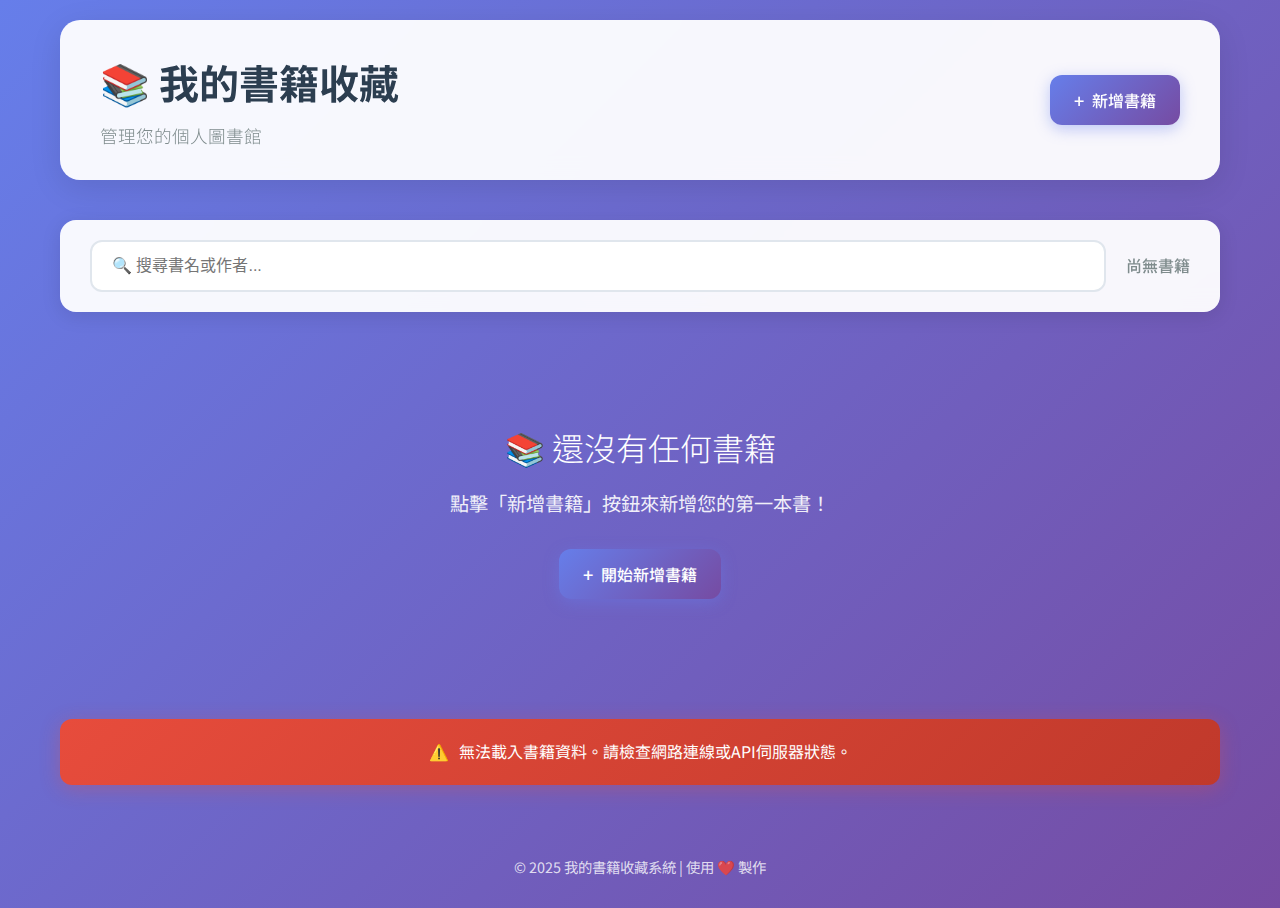
<file: frontend/index.html>
<!DOCTYPE html>
<html lang="zh-TW">
<head>
    <meta charset="UTF-8">
    <meta name="viewport" content="width=device-width, initial-scale=1.0">
    <title>📚 我的書籍收藏</title>
    <link rel="stylesheet" href="style.css">
    <link rel="preconnect" href="https://fonts.googleapis.com">
    <link rel="preconnect" href="https://fonts.gstatic.com" crossorigin>
    <link href="https://fonts.googleapis.com/css2?family=Noto+Sans+TC:wght@300;400;500;700&display=swap" rel="stylesheet">
</head>
<body>
    <div class="container">
        <header>
            <div class="header-content">
                <h1>📚 我的書籍收藏</h1>
                <p class="subtitle">管理您的個人圖書館</p>
            </div>
            <button id="addBookBtn" class="btn btn-primary">
                <span class="btn-icon">+</span>
                新增書籍
            </button>
        </header>

        <div class="search-section">
            <div class="search-bar">
                <input type="text" id="searchInput" placeholder="🔍 搜尋書名或作者...">
            </div>
            <div class="stats">
                <span id="bookCount">載入中...</span>
            </div>
        </div>

        <div id="bookGrid" class="book-grid">
            <!-- 書籍卡片將在這裡動態生成 -->
        </div>

        <div id="loadingSpinner" class="loading">
            <div class="spinner"></div>
            <p>載入書籍資料中...</p>
        </div>
        
        <div id="errorMessage" class="error" style="display: none;">
            <span class="error-icon">⚠️</span>
            <span class="error-text"></span>
        </div>
    </div>

    <!-- 新增書籍模態框 -->
    <div id="addBookModal" class="modal">
        <div class="modal-content">
            <div class="modal-header">
                <h2>📖 新增書籍</h2>
                <span class="close">&times;</span>
            </div>
            <form id="addBookForm">
                <div class="form-group">
                    <label for="bookTitle">書名 <span class="required">*</span></label>
                    <input type="text" id="bookTitle" required placeholder="請輸入書名">
                </div>
                <div class="form-group">
                    <label for="bookAuthor">作者 <span class="required">*</span></label>
                    <input type="text" id="bookAuthor" required placeholder="請輸入作者姓名">
                </div>
                <div class="form-group">
                    <label for="bookCover">封面圖片URL</label>
                    <input type="url" id="bookCover" placeholder="https://example.com/cover.jpg">
                    <small class="form-help">可選：提供書籍封面圖片的網址</small>
                </div>
                <div class="form-actions">
                    <button type="button" class="btn btn-secondary" onclick="closeModal()">取消</button>
                    <button type="submit" class="btn btn-primary">
                        <span class="btn-icon">+</span>
                        新增書籍
                    </button>
                </div>
            </form>
        </div>
    </div>

    <!-- 確認刪除模態框 -->
    <div id="confirmModal" class="modal">
        <div class="modal-content confirm-modal">
            <div class="modal-header">
                <h2>🗑️ 確認刪除</h2>
            </div>
            <div class="confirm-content">
                <p>確定要刪除這本書嗎？</p>
                <p class="book-info-preview">
                    <strong id="deleteBookTitle"></strong><br>
                    <span id="deleteBookAuthor"></span>
                </p>
                <p class="warning">此操作無法復原。</p>
            </div>
            <div class="form-actions">
                <button type="button" class="btn btn-secondary" onclick="closeConfirmModal()">取消</button>
                <button type="button" class="btn btn-danger" id="confirmDeleteBtn">
                    <span class="btn-icon">🗑️</span>
                    確認刪除
                </button>
            </div>
        </div>
    </div>

    <footer>
        <p>&copy; 2025 我的書籍收藏系統 | 使用 ❤️ 製作</p>
    </footer>

    <script src="script.js"></script>
</body>
</html>
</file>
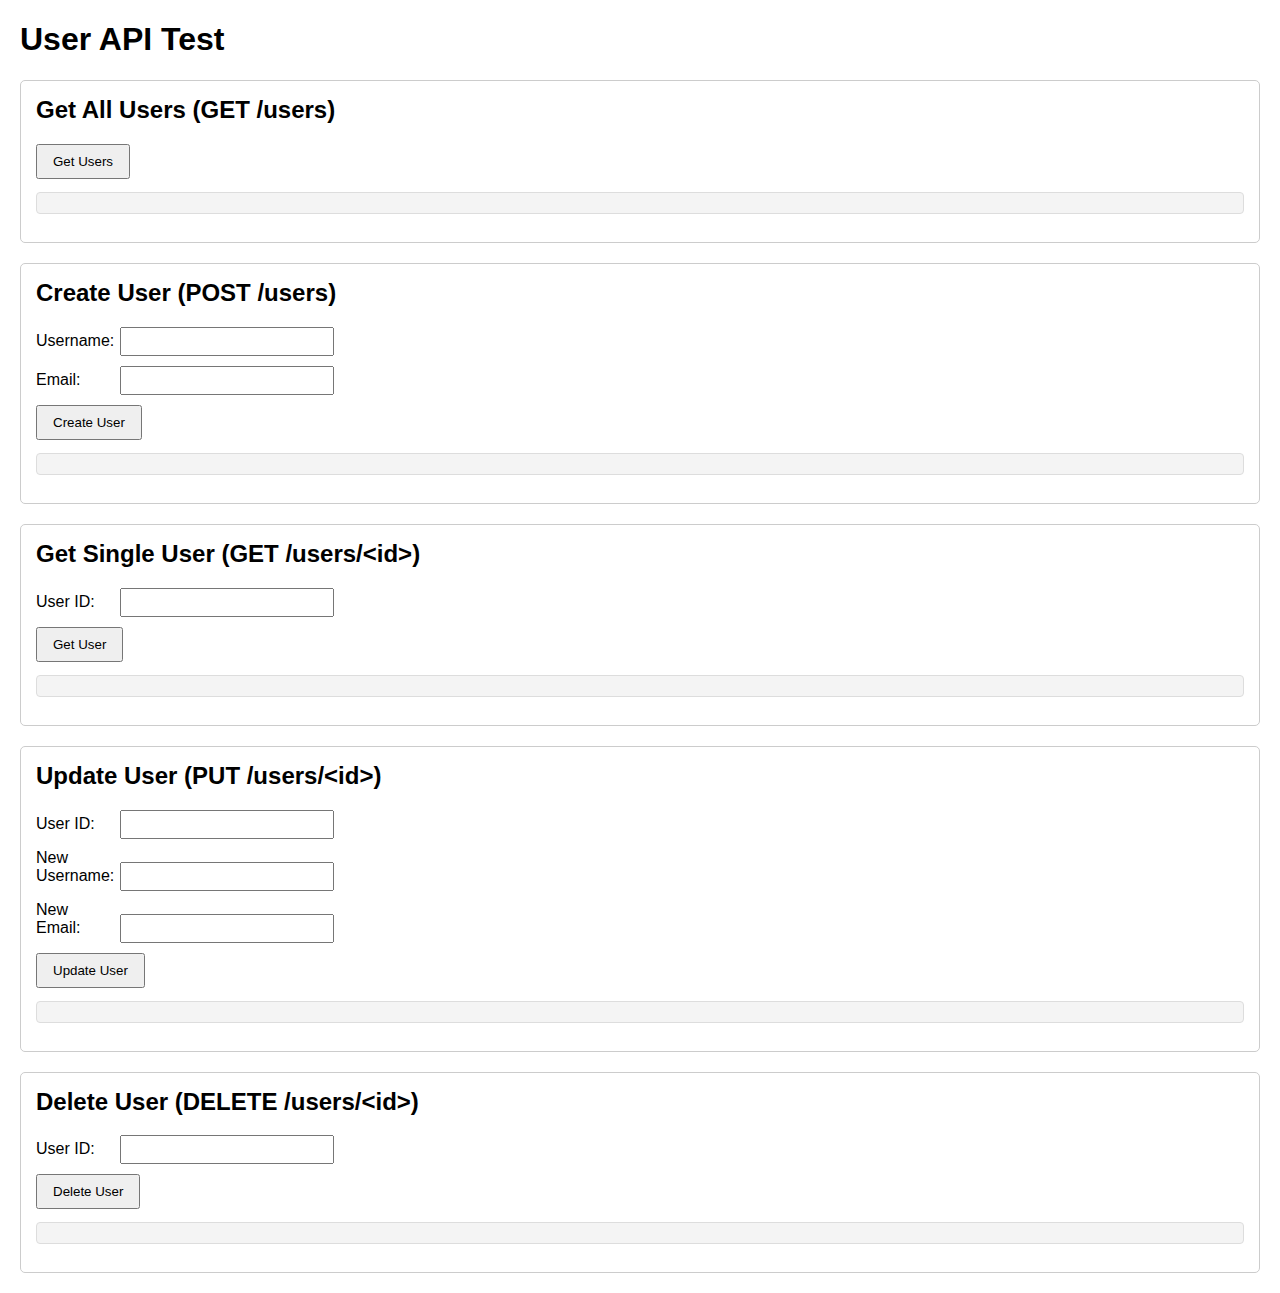
<file: backend/src/static/index.html>
<!DOCTYPE html>
<html lang="en">
<head>
    <meta charset="UTF-8">
    <link rel="icon" type="image/x-icon" href="/favicon.ico" />
    <meta name="viewport" content="width=device-width, initial-scale=1.0">
    <title>book-api</title>
    <style>
        body { font-family: sans-serif; margin: 20px; }
        .section { margin-bottom: 20px; padding: 15px; border: 1px solid #ccc; border-radius: 5px; }
        h2 { margin-top: 0; }
        label { display: inline-block; width: 80px; margin-bottom: 5px; }
        input[type="text"], input[type="email"], input[type="number"] { margin-bottom: 10px; padding: 5px; width: 200px; }
        button { padding: 8px 15px; margin-right: 10px; cursor: pointer; }
        pre { background-color: #f4f4f4; padding: 10px; border: 1px solid #ddd; border-radius: 4px; white-space: pre-wrap; word-wrap: break-word; }
    </style>
</head>
<body>
    <h1>User API Test</h1>

    <!-- Get All Users -->
    <div class="section">
        <h2>Get All Users (GET /users)</h2>
        <button onclick="getUsers()">Get Users</button>
        <pre id="get-users-result"></pre>
    </div>

    <!-- Create User -->
    <div class="section">
        <h2>Create User (POST /users)</h2>
        <label for="create-username">Username:</label>
        <input type="text" id="create-username" name="username"><br>
        <label for="create-email">Email:</label>
        <input type="email" id="create-email" name="email"><br>
        <button onclick="createUser()">Create User</button>
        <pre id="create-user-result"></pre>
    </div>

    <!-- Get Single User -->
    <div class="section">
        <h2>Get Single User (GET /users/&lt;id&gt;)</h2>
        <label for="get-user-id">User ID:</label>
        <input type="number" id="get-user-id" name="user_id"><br>
        <button onclick="getUser()">Get User</button>
        <pre id="get-user-result"></pre>
    </div>

    <!-- Update User -->
    <div class="section">
        <h2>Update User (PUT /users/&lt;id&gt;)</h2>
        <label for="update-user-id">User ID:</label>
        <input type="number" id="update-user-id" name="user_id"><br>
        <label for="update-username">New Username:</label>
        <input type="text" id="update-username" name="username"><br>
        <label for="update-email">New Email:</label>
        <input type="email" id="update-email" name="email"><br>
        <button onclick="updateUser()">Update User</button>
        <pre id="update-user-result"></pre>
    </div>

    <!-- Delete User -->
    <div class="section">
        <h2>Delete User (DELETE /users/&lt;id&gt;)</h2>
        <label for="delete-user-id">User ID:</label>
        <input type="number" id="delete-user-id" name="user_id"><br>
        <button onclick="deleteUser()">Delete User</button>
        <pre id="delete-user-result"></pre>
    </div>

    <script>
        const API_BASE_URL = '/api/users';

        // Helper function to display results
        function displayResult(elementId, data) {
            document.getElementById(elementId).textContent = JSON.stringify(data, null, 2);
        }

        // Helper function to display errors
        function displayError(elementId, error) {
            document.getElementById(elementId).textContent = `Error: ${error.message || error}`;
        }

        // GET /users
        async function getUsers() {
            const resultElementId = 'get-users-result';
            try {
                const response = await fetch(API_BASE_URL);
                if (!response.ok) throw new Error(`HTTP error! status: ${response.status}`);
                const data = await response.json();
                displayResult(resultElementId, data);
            } catch (error) {
                displayError(resultElementId, error);
            }
        }

        // POST /users
        async function createUser() {
            const resultElementId = 'create-user-result';
            const username = document.getElementById('create-username').value;
            const email = document.getElementById('create-email').value;
            if (!username || !email) {
                displayError(resultElementId, 'Username and email cannot be empty');
                return;
            }
            try {
                const response = await fetch(API_BASE_URL, {
                    method: 'POST',
                    headers: { 'Content-Type': 'application/json' },
                    body: JSON.stringify({ username, email })
                });
                const data = await response.json();
                if (!response.ok) throw new Error(data.message || `HTTP error! status: ${response.status}`);
                displayResult(resultElementId, data);
                // 清空输入框
                document.getElementById('create-username').value = '';
                document.getElementById('create-email').value = '';
            } catch (error) {
                displayError(resultElementId, error);
            }
        }

        // GET /users/<id>
        async function getUser() {
            const resultElementId = 'get-user-result';
            const userId = document.getElementById('get-user-id').value;
            if (!userId) {
                displayError(resultElementId, 'User ID cannot be empty');
                return;
            }
            try {
                const response = await fetch(`${API_BASE_URL}/${userId}`);
                 if (response.status === 404) throw new Error('User not found');
                if (!response.ok) throw new Error(`HTTP error! status: ${response.status}`);
                const data = await response.json();
                displayResult(resultElementId, data);
            } catch (error) {
                displayError(resultElementId, error);
            }
        }

        // PUT /users/<id>
        async function updateUser() {
            const resultElementId = 'update-user-result';
            const userId = document.getElementById('update-user-id').value;
            const username = document.getElementById('update-username').value;
            const email = document.getElementById('update-email').value;
            if (!userId) {
                displayError(resultElementId, 'User ID cannot be empty');
                return;
            }
            const updateData = {};
            if (username) updateData.username = username;
            if (email) updateData.email = email;
            if (Object.keys(updateData).length === 0) {
                 displayError(resultElementId, 'Please enter a username or email to update');
                 return;
            }

            try {
                const response = await fetch(`${API_BASE_URL}/${userId}`, {
                    method: 'PUT',
                    headers: { 'Content-Type': 'application/json' },
                    body: JSON.stringify(updateData)
                });
                if (response.status === 404) throw new Error('User not found');
                const data = await response.json();
                 if (!response.ok) throw new Error(data.message || `HTTP error! status: ${response.status}`);
                displayResult(resultElementId, data);
                 // Clear input fields
                document.getElementById('update-username').value = '';
                document.getElementById('update-email').value = '';
            } catch (error) {
                displayError(resultElementId, error);
            }
        }

        // DELETE /users/<id>
        async function deleteUser() {
            const resultElementId = 'delete-user-result';
            const userId = document.getElementById('delete-user-id').value;
            if (!userId) {
                displayError(resultElementId, 'User ID cannot be empty');
                return;
            }
            try {
                const response = await fetch(`${API_BASE_URL}/${userId}`, {
                    method: 'DELETE'
                });
                if (response.status === 404) throw new Error('User not found');
                if (!response.ok && response.status !== 204) throw new Error(`HTTP error! status: ${response.status}`); // Allow 204
                // 204 No Content indicates success
                if (response.status === 204) {
                     displayResult(resultElementId, { message: `User ID ${userId} has been successfully deleted` });
                } else {
                     // Try to read potential error message even on success-like status if not 204
                     const data = await response.text();
                     displayResult(resultElementId, data || { message: `Deletion successful, status code: ${response.status}` });
                }
                 // Clear input field
                document.getElementById('delete-user-id').value = '';
            } catch (error) {
                displayError(resultElementId, error);
            }
        }
    </script>
</body>
</html>
</file>
<file: frontend/style.css>
/* 基本重置和字體設定 */
* {
    margin: 0;
    padding: 0;
    box-sizing: border-box;
}

body {
    font-family: 'Noto Sans TC', -apple-system, BlinkMacSystemFont, 'Segoe UI', Roboto, sans-serif;
    background: linear-gradient(135deg, #667eea 0%, #764ba2 100%);
    min-height: 100vh;
    color: #333;
    line-height: 1.6;
}

.container {
    max-width: 1200px;
    margin: 0 auto;
    padding: 20px;
    min-height: calc(100vh - 80px);
}

/* 標題區域 */
header {
    display: flex;
    justify-content: space-between;
    align-items: center;
    margin-bottom: 40px;
    padding: 30px 0;
    background: rgba(255, 255, 255, 0.95);
    border-radius: 20px;
    box-shadow: 0 8px 32px rgba(0, 0, 0, 0.1);
    backdrop-filter: blur(10px);
    padding: 30px 40px;
}

.header-content h1 {
    color: #2c3e50;
    font-size: 2.5rem;
    font-weight: 700;
    margin-bottom: 8px;
}

.subtitle {
    color: #7f8c8d;
    font-size: 1.1rem;
    font-weight: 300;
}

/* 按鈕樣式 */
.btn {
    padding: 12px 24px;
    border: none;
    border-radius: 12px;
    cursor: pointer;
    font-size: 16px;
    font-weight: 500;
    transition: all 0.3s ease;
    text-decoration: none;
    display: inline-flex;
    align-items: center;
    gap: 8px;
    font-family: inherit;
}

.btn-icon {
    font-size: 18px;
}

.btn-primary {
    background: linear-gradient(135deg, #667eea 0%, #764ba2 100%);
    color: white;
    box-shadow: 0 4px 15px rgba(102, 126, 234, 0.4);
}

.btn-primary:hover {
    transform: translateY(-2px);
    box-shadow: 0 6px 20px rgba(102, 126, 234, 0.6);
}

.btn-secondary {
    background-color: #95a5a6;
    color: white;
}

.btn-secondary:hover {
    background-color: #7f8c8d;
    transform: translateY(-1px);
}

.btn-danger {
    background: linear-gradient(135deg, #e74c3c 0%, #c0392b 100%);
    color: white;
}

.btn-danger:hover {
    transform: translateY(-1px);
    box-shadow: 0 4px 15px rgba(231, 76, 60, 0.4);
}

.btn-small {
    padding: 8px 16px;
    font-size: 14px;
}

/* 搜尋區域 */
.search-section {
    display: flex;
    justify-content: space-between;
    align-items: center;
    margin-bottom: 30px;
    background: rgba(255, 255, 255, 0.95);
    padding: 20px 30px;
    border-radius: 16px;
    box-shadow: 0 4px 20px rgba(0, 0, 0, 0.1);
    backdrop-filter: blur(10px);
}

.search-bar {
    flex: 1;
    margin-right: 20px;
}

#searchInput {
    width: 100%;
    padding: 15px 20px;
    font-size: 16px;
    border: 2px solid #e0e6ed;
    border-radius: 12px;
    outline: none;
    transition: all 0.3s ease;
    background: white;
}

#searchInput:focus {
    border-color: #667eea;
    box-shadow: 0 0 0 3px rgba(102, 126, 234, 0.1);
}

.stats {
    color: #7f8c8d;
    font-weight: 500;
    font-size: 1rem;
}

/* 書籍網格 */
.book-grid {
    display: grid;
    grid-template-columns: repeat(auto-fill, minmax(300px, 1fr));
    gap: 25px;
    margin-bottom: 40px;
}

.book-card {
    background: white;
    border-radius: 20px;
    box-shadow: 0 8px 32px rgba(0, 0, 0, 0.1);
    overflow: hidden;
    transition: all 0.3s ease;
    position: relative;
}

.book-card:hover {
    transform: translateY(-8px);
    box-shadow: 0 16px 48px rgba(0, 0, 0, 0.15);
}

.book-cover {
    width: 100%;
    height: 240px;
    object-fit: cover;
    background: linear-gradient(135deg, #f5f7fa 0%, #c3cfe2 100%);
    transition: transform 0.3s ease;
}

.book-card:hover .book-cover {
    transform: scale(1.05);
}

.book-info {
    padding: 25px;
}

.book-title {
    font-size: 1.3rem;
    font-weight: 600;
    margin-bottom: 8px;
    color: #2c3e50;
    line-height: 1.4;
    display: -webkit-box;
    -webkit-line-clamp: 2;
    -webkit-box-orient: vertical;
    overflow: hidden;
}

.book-author {
    color: #7f8c8d;
    font-size: 1rem;
    margin-bottom: 20px;
    font-weight: 400;
}

.book-actions {
    display: flex;
    gap: 12px;
}

/* 載入和錯誤狀態 */
.loading {
    text-align: center;
    padding: 60px 20px;
    color: white;
    display: flex;
    flex-direction: column;
    align-items: center;
    gap: 20px;
}

.spinner {
    width: 40px;
    height: 40px;
    border: 4px solid rgba(255, 255, 255, 0.3);
    border-top: 4px solid white;
    border-radius: 50%;
    animation: spin 1s linear infinite;
}

@keyframes spin {
    0% { transform: rotate(0deg); }
    100% { transform: rotate(360deg); }
}

.error {
    background: linear-gradient(135deg, #e74c3c 0%, #c0392b 100%);
    color: white;
    padding: 20px;
    border-radius: 12px;
    margin-bottom: 20px;
    text-align: center;
    display: flex;
    align-items: center;
    justify-content: center;
    gap: 10px;
    box-shadow: 0 4px 20px rgba(231, 76, 60, 0.3);
}

.success {
    background: linear-gradient(135deg, #27ae60 0%, #2ecc71 100%);
    color: white;
    padding: 20px;
    border-radius: 12px;
    margin-bottom: 20px;
    text-align: center;
    display: flex;
    align-items: center;
    justify-content: center;
    gap: 10px;
    box-shadow: 0 4px 20px rgba(39, 174, 96, 0.3);
    animation: slideInDown 0.5s ease;
}

@keyframes slideInDown {
    from {
        opacity: 0;
        transform: translateY(-20px);
    }
    to {
        opacity: 1;
        transform: translateY(0);
    }
}

/* 模態框樣式 */
.modal {
    display: none;
    position: fixed;
    z-index: 1000;
    left: 0;
    top: 0;
    width: 100%;
    height: 100%;
    background-color: rgba(0, 0, 0, 0.6);
    backdrop-filter: blur(5px);
    animation: fadeIn 0.3s ease;
}

@keyframes fadeIn {
    from { opacity: 0; }
    to { opacity: 1; }
}

.modal-content {
    background-color: white;
    margin: 5% auto;
    padding: 0;
    border-radius: 20px;
    width: 90%;
    max-width: 500px;
    position: relative;
    box-shadow: 0 20px 60px rgba(0, 0, 0, 0.3);
    animation: slideIn 0.3s ease;
}

@keyframes slideIn {
    from {
        opacity: 0;
        transform: translateY(-50px);
    }
    to {
        opacity: 1;
        transform: translateY(0);
    }
}

.modal-header {
    display: flex;
    justify-content: space-between;
    align-items: center;
    padding: 25px 30px;
    border-bottom: 1px solid #e0e6ed;
    background: linear-gradient(135deg, #667eea 0%, #764ba2 100%);
    color: white;
    border-radius: 20px 20px 0 0;
}

.modal-header h2 {
    margin: 0;
    font-size: 1.5rem;
    font-weight: 600;
}

.close {
    font-size: 28px;
    font-weight: bold;
    cursor: pointer;
    color: rgba(255, 255, 255, 0.8);
    transition: color 0.3s ease;
}

.close:hover {
    color: white;
}

.form-group {
    margin-bottom: 25px;
    padding: 0 30px;
}

.form-group:first-of-type {
    margin-top: 30px;
}

.form-group label {
    display: block;
    margin-bottom: 8px;
    font-weight: 500;
    color: #2c3e50;
}

.required {
    color: #e74c3c;
}

.form-group input {
    width: 100%;
    padding: 15px;
    border: 2px solid #e0e6ed;
    border-radius: 12px;
    font-size: 16px;
    outline: none;
    transition: all 0.3s ease;
    font-family: inherit;
}

.form-group input:focus {
    border-color: #667eea;
    box-shadow: 0 0 0 3px rgba(102, 126, 234, 0.1);
}

.form-help {
    display: block;
    margin-top: 5px;
    color: #7f8c8d;
    font-size: 14px;
}

.form-actions {
    display: flex;
    gap: 15px;
    justify-content: flex-end;
    padding: 30px;
    background-color: #f8f9fa;
    border-radius: 0 0 20px 20px;
}

/* 確認模態框 */
.confirm-modal {
    max-width: 400px;
}

.confirm-content {
    padding: 30px;
    text-align: center;
}

.confirm-content p {
    margin-bottom: 15px;
    font-size: 1.1rem;
}

.book-info-preview {
    background-color: #f8f9fa;
    padding: 15px;
    border-radius: 8px;
    margin: 20px 0;
}

.warning {
    color: #e74c3c;
    font-weight: 500;
    font-size: 0.9rem !important;
}

/* 空狀態 */
.empty-state {
    text-align: center;
    padding: 80px 20px;
    color: white;
    grid-column: 1 / -1;
}

.empty-state h3 {
    font-size: 2rem;
    margin-bottom: 15px;
    font-weight: 300;
}

.empty-state p {
    font-size: 1.2rem;
    margin-bottom: 30px;
    opacity: 0.9;
}

/* 頁尾 */
footer {
    text-align: center;
    padding: 30px 20px;
    color: rgba(255, 255, 255, 0.8);
    font-size: 0.9rem;
}

/* 響應式設計 */
@media (max-width: 768px) {
    .container {
        padding: 15px;
    }
    
    header {
        flex-direction: column;
        gap: 20px;
        text-align: center;
        padding: 25px 20px;
    }
    
    .header-content h1 {
        font-size: 2rem;
    }
    
    .search-section {
        flex-direction: column;
        gap: 15px;
        padding: 20px;
    }
    
    .search-bar {
        margin-right: 0;
    }
    
    .book-grid {
        grid-template-columns: repeat(auto-fill, minmax(280px, 1fr));
        gap: 20px;
    }
    
    .modal-content {
        margin: 10% auto;
        width: 95%;
    }
    
    .form-actions {
        flex-direction: column;
    }
    
    .btn {
        justify-content: center;
    }
}

@media (max-width: 480px) {
    .header-content h1 {
        font-size: 1.8rem;
    }
    
    .book-grid {
        grid-template-columns: 1fr;
    }
    
    .modal-content {
        margin: 5% auto;
    }
    
    .form-group,
    .form-actions {
        padding: 0 20px;
    }
    
    .modal-header {
        padding: 20px;
    }
}
</file>
